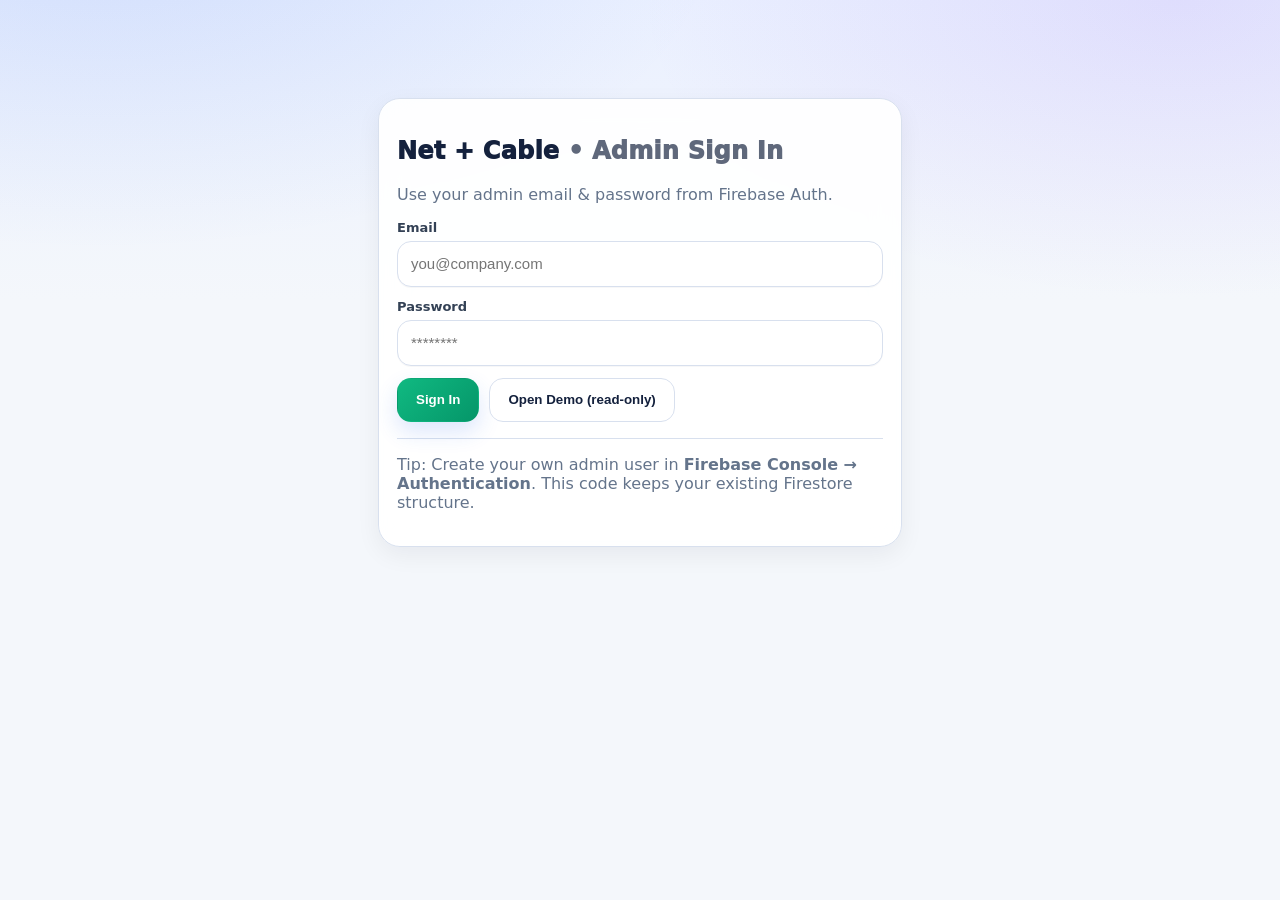
<file: desk.html>
<!DOCTYPE html>
<html lang="en">
<head>
  <meta charset="utf-8" />
  <meta name="viewport" content="width=device-width, initial-scale=1, viewport-fit=cover" />
  <title>Net + Cable • Admin</title>
  <link rel="stylesheet" href="css/admin.css" />
</head>
<body>

<div id="toastWrap" class="toast-wrap"></div>

<div id="authView" class="wrap auth">
  <div class="card">
    <h2 class="logo">Net + Cable <span class="subtle">• Admin Sign In</span></h2>
    <p class="muted" style="margin-top:6px">Use your admin email & password from Firebase Auth.</p>
    <label>Email</label>
    <input id="authEmail" type="email" placeholder="you@company.com" />
    <label>Password</label>
    <input id="authPass" type="password" placeholder="********" />
    <div class="flex" style="margin-top:12px">
      <button class="btn ok" id="btnLogin" type="button">Sign In</button>
      <button class="btn ghost" id="btnDemo" type="button">Open Demo (read-only)</button>
    </div>
    <p id="authMsg" class="muted" style="margin-top:10px"></p>
    <hr style="border:none;border-top:1px solid var(--border);margin:16px 0">
    <p class="muted">Tip: Create your own admin user in <strong>Firebase Console → Authentication</strong>. This code keeps your existing Firestore structure.</p>
  </div>
</div>

<div id="appView" class="hidden">
  <div class="topbar">
    <div class="wrap">
      <div class="card topbox">
        <div class="brand-stack">
          <div class="brand">Net + Cable • <span class="muted">Admin</span></div>
          <div class="status-pill" id="envInfo">Connected</div>
        </div>
        <div class="top-right">
          <div id="nearExpCount" class="near-pill">Expiring soon: 0</div>
          <button id="signOutBtn" class="signout-btn" type="button">Sign Out</button>
        </div>
      </div>

      <div class="nav-grid" id="navGrid">
        <button class="nav-btn active" data-tab="dashboard" type="button">Dashboard</button>
        <button class="nav-btn" data-tab="customers" type="button">Customers</button>
        <button class="nav-btn" data-tab="forecast" type="button">Forecast</button>
        <button class="nav-btn period-nav" id="periodBtn" type="button">Period<small id="periodLabel">Year</small></button>
        <button class="nav-btn" data-tab="reports" type="button">Reports</button>
        <button class="nav-btn" data-tab="settings" type="button">Settings</button>
      </div>
    </div>
  </div>

  <div class="wrap" style="padding-top:0">
    <section id="tab-dashboard"></section>
    <section id="tab-customers" class="hidden"></section>
    <section id="tab-forecast" class="hidden"></section>

    <section id="tab-reports" class="card hidden">
      <div class="row">
        <div class="col">
          <label>Report Type</label>
          <select id="repType">
            <option value="monthly" selected>Monthly</option>
            <option value="yearly">Yearly</option>
            <option value="custom">Custom Range</option>
          </select>
        </div>
        <div class="col" id="repMonthCol">
          <label>Month</label>
          <input id="repMonth" type="month">
        </div>
        <div class="col hidden" id="repYearCol">
          <label>Year</label>
          <input id="repYear" type="number" min="2000" max="2100" value="">
        </div>
        <div class="col hidden" id="repFromCol">
          <label>From (start date)</label>
          <input id="repFrom" type="date">
        </div>
        <div class="col hidden" id="repToCol">
          <label>To (end date)</label>
          <input id="repTo" type="date">
        </div>
      </div>

      <div class="flex" style="margin-top:12px">
        <button id="btnRunReport" class="btn" type="button">Run Report</button>
        <button id="btnCsv" class="btn ghost" type="button">Export CSV</button>
      </div>

      <div class="row" style="margin-top:14px">
        <div class="col"><div class="kpi-card"><div class="kpi-label">Turnover</div><div id="repTurnover" class="kpi-value">$0.00</div></div></div>
        <div class="col"><div class="kpi-card"><div class="kpi-label">Expense</div><div id="repExpense" class="kpi-value">$0.00</div></div></div>
        <div class="col"><div class="kpi-card"><div class="kpi-label">Profit</div><div id="repProfit" class="kpi-value">$0.00</div></div></div>
      </div>

      <h3 style="margin-top:18px">Included Plans in Period</h3>
      <div class="card table-scroll" style="padding:0">
        <table class="grid" id="repGrid">
          <thead>
            <tr>
              <th>Date</th><th>Customer</th><th>Plan</th><th>Turnover $</th><th>Expense $</th><th>Profit $</th><th>Paid</th><th>Action</th>
            </tr>
          </thead>
          <tbody></tbody>
        </table>
      </div>
    </section>

    <section id="tab-settings" class="card hidden">
      <div class="section-title">
        <div>
          <h3>Settings</h3>
          <div class="helper">Forecast below is read-only. It does not write to Firebase.</div>
        </div>
        <button id="btnTogglePlans" class="btn ghost" type="button">Manage Plans</button>
      </div>
      <label>Expiring soon threshold (days)</label>
      <input id="settingNearDays" type="number" min="1">
      <p class="muted" style="margin-top:6px">This only affects frontend highlighting and filtering. No backend change.</p>
      <hr style="border:none;border-top:1px solid var(--border);margin:14px 0">
      <div class="flex">
        <button id="btnCleanupOrphans" class="btn danger" type="button">🗑 Delete Orphan Renewals</button>
        <span id="cleanupMsg" class="muted"></span>
      </div>

      <div id="settingsPlansWrap" class="hidden" style="margin-top:16px">
        <div class="section-title">
          <h3>Manage Plans</h3>
          <div class="flex">
            <button id="btnSeedPlans" class="btn ghost" type="button">Seed sample plans</button>
            <button id="btnAddPlan" class="btn ok" type="button">+ Add Plan</button>
          </div>
        </div>
        <div class="card table-scroll" style="padding:0">
          <table class="grid" id="plansGrid">
            <thead>
              <tr>
                <th>ID</th><th>Name</th><th>Duration (months)</th>
                <th>Retail $</th><th>Wholesale $</th><th>Description</th><th>Actions</th>
              </tr>
            </thead>
            <tbody></tbody>
          </table>
        </div>
      </div>
    </section>

    <div id="modalCustomer" class="modal">
      <div class="body">
        <div class="head">
          <h3 id="custModalTitle">Add Customer</h3>
          <button class="btn ghost" id="xCust" type="button">✕</button>
        </div>

        <div id="smartPasteShell" class="card smart-paste-shell">
          <div class="smart-paste-top">
            <div>
              <p class="smart-paste-title">Quick Customer Import</p>
              <div class="helper">Paste copied customer info, press Enter or Auto Fill, then check and save.</div>
            </div>
            <button id="btnToggleSmartPaste" class="btn ghost" type="button">Paste Info</button>
          </div>
          <div id="smartPastePanel" class="smart-paste-panel hidden">
            <textarea id="c_smartPaste" class="mono" placeholder="Paste customer details here..."></textarea>
            <div class="flex" style="margin-top:10px">
              <button id="btnSmartPaste" class="btn ok" type="button">Enter / Auto Fill</button>
              <button id="btnClearSmartPaste" class="btn ghost" type="button">Clear</button>
              <span id="smartPasteMsg" class="muted"></span>
            </div>
            <div class="helper" style="margin-top:8px">Tip: Press Enter after pasting to auto-fill. Use Shift + Enter only if you need a new line.</div>
          </div>
        </div>

        <div class="row">
          <div class="col">
            <label>Name</label><input id="c_name">
            <label>Phone</label><input id="c_phone">
            <label>Email</label><input id="c_email" type="email">
            <label>Comments</label><textarea id="c_comments" rows="2" placeholder="Notes / email from source comments"></textarea>
            <label>User ID (internal)</label><input id="c_userId" placeholder="e.g., CUST-001">
            <label>MAC Address</label><input id="c_mac" placeholder="AA:BB:CC:DD:EE:FF">
          </div>
          <div class="col">
            <label>Plan</label><select id="c_plan"></select>
            <div class="muted" style="margin-top:6px">You can override retail, selling, and wholesale values below.</div>
            <label>Plan Actual Price</label><input id="c_actual" type="number" step="0.01" min="0" placeholder="e.g., 20.00">
            <label>Selling Price (what customer pays)</label><input id="c_cost" type="number" step="0.01" min="0">
            <label>Wholesale Rate (your cost)</label><input id="c_wholesale" type="number" step="0.01" min="0">
            <label>Discount Name (optional)</label><input id="c_discName" placeholder="e.g., Diwali Offer, Combo Deal">
            <label>Includes STB?</label>
            <select id="c_stb"><option value="no" selected>No</option><option value="yes">Yes</option></select>
            <div id="stbBox" class="hidden">
              <label>STB Actual Price</label><input id="c_stbActual" type="number" step="0.01" min="0" placeholder="e.g., 49.00">
              <label>STB Selling Price</label><input id="c_stbCost" type="number" step="0.01" min="0">
              <label>STB Wholesale</label><input id="c_stbWholesale" type="number" step="0.01" min="0">
            </div>
          </div>
          <div class="col">
            <label>Plan Start Date</label><input id="c_start" type="date">
            <label>Plan Expiry Date</label><input id="c_expiry" type="date">
            <label>Payment Received?</label>
            <select id="c_paid"><option value="yes" selected>Yes</option><option value="no">No</option></select>
            <div class="card" style="margin-top:10px">
              <div class="muted">Totals Preview</div>
              <div id="c_preview" class="muted">—</div>
            </div>
          </div>
        </div>
        <div class="foot">
          <label class="flex" style="gap:8px;align-items:center;margin-right:auto">
            <input id="c_invoice" type="checkbox" checked> Open slip after save
          </label>
          <button type="button" class="btn secondary" id="btnSaveCustomer">Save</button>
        </div>
      </div>
    </div>

    <div id="modalRenew" class="modal">
      <div class="body">
        <div class="head">
          <h3 id="renewTitle">Renew Plan</h3>
          <button class="btn ghost" id="xRenew" type="button">✕</button>
        </div>
        <div class="row">
          <div class="col">
            <label>Plan</label><select id="r_plan"></select>
            <label>Plan Actual Price</label><input id="r_actual" type="number" step="0.01" min="0">
            <label>Plan Selling Price</label><input id="r_cost" type="number" step="0.01" min="0">
            <label>Wholesale</label><input id="r_wholesale" type="number" step="0.01" min="0">
            <label>Discount Name (optional)</label><input id="r_discName">
          </div>
          <div class="col">
            <label>Includes STB?</label>
            <select id="r_stb"><option value="no" selected>No</option><option value="yes">Yes</option></select>
            <div id="r_stbBox" class="hidden">
              <label>STB Actual Price</label><input id="r_stbActual" type="number" step="0.01" min="0">
              <label>STB Selling Price</label><input id="r_stbCost" type="number" step="0.01" min="0">
              <label>STB Wholesale</label><input id="r_stbWholesale" type="number" step="0.01" min="0">
            </div>
            <label>Start Date</label><input id="r_start" type="date">
            <label>Expiry Date</label><input id="r_expiry" type="date">
            <label>Payment Received?</label>
            <select id="r_paid"><option value="yes" selected>Yes</option><option value="no">No</option></select>
          </div>
        </div>
        <div class="foot">
          <label class="flex" style="gap:8px;align-items:center;margin-right:auto">
            <input id="r_invoice" type="checkbox" checked> Open slip after renewal
          </label>
          <button id="btnDoRenew" class="btn ok" type="button">Confirm Renewal</button>
        </div>
      </div>
    </div>

    <div id="modalPlan" class="modal">
      <div class="body">
        <div class="head">
          <h3 id="planTitle">Add Plan</h3>
          <button class="btn ghost" id="xPlan" type="button">✕</button>
        </div>
        <div class="row">
          <div class="col">
            <label>Plan ID</label><input id="p_id" placeholder="PLN-1MO">
            <label>Name</label><input id="p_name" placeholder="1 month">
            <label>Duration (months)</label><input id="p_months" type="number" min="0" step="1" value="1">
          </div>
          <div class="col">
            <label>Retail Price</label><input id="p_retail" type="number" step="0.01" min="0">
            <label>Wholesale Cost</label><input id="p_wholesale" type="number" step="0.01" min="0">
            <label>Description</label><input id="p_desc" placeholder="Most popular">
          </div>
        </div>
        <div class="foot">
          <button id="btnSavePlan" class="btn secondary" type="button">Save Plan</button>
        </div>
      </div>
    </div>

    <div id="modalPeriod" class="modal">
      <div class="body">
        <div class="head">
          <h3>Choose dashboard period</h3>
          <button class="btn ghost" id="xPeriod" type="button">✕</button>
        </div>
        <div id="periodOptions" class="list-stack"></div>
      </div>
    </div>
  </div>
</div>

<script type="module" src="js/app.js"></script>
</body>
</html>
</file>
<file: css/admin.css>
:root{
  --bg:#f4f7fb;
  --bg2:#eaf0ff;
  --card:#ffffff;
  --card2:#f8fafc;
  --card3:#eef4ff;
  --ink:#14213d;
  --muted:#64748b;
  --accent:#2563eb;
  --accent2:#7c3aed;
  --danger:#ef4444;
  --ok:#10b981;
  --border:#d8e0ee;
  --warn:#f59e0b;
  --shadow:0 18px 45px rgba(15,23,42,.08);
  --shadow-soft:0 8px 24px rgba(15,23,42,.06);
  --safe-top: env(safe-area-inset-top, 0px);
  --safe-bottom: env(safe-area-inset-bottom, 0px);
  --safe-left: env(safe-area-inset-left, 0px);
  --safe-right: env(safe-area-inset-right, 0px);
  --space:16px;
  --radius:22px;
  --tap:44px;
  --shell:1280px;
}

html[data-theme="dark"]{
  --bg:#0b1020;
  --bg2:#101936;
  --card:#121831;
  --card2:#10162d;
  --card3:#182041;
  --ink:#e7ecff;
  --muted:#9aa7d9;
  --accent:#6a8cff;
  --accent2:#8a5fff;
  --danger:#ff647c;
  --ok:#35d0a7;
  --border:#23305b;
  --warn:#ffc857;
  --shadow:0 18px 45px rgba(0,0,0,.22);
  --shadow-soft:0 8px 24px rgba(0,0,0,.16);
}

*{box-sizing:border-box;-webkit-tap-highlight-color:rgba(37,99,235,.08)}
html,body{min-height:100%}
body{
  margin:0;
  font-family:ui-sans-serif,system-ui,-apple-system,"Segoe UI",Roboto,Arial;
  background:
    radial-gradient(1000px 520px at 8% -8%,rgba(37,99,235,.12),transparent 62%),
    radial-gradient(900px 500px at 92% 0%,rgba(124,58,237,.10),transparent 60%),
    linear-gradient(180deg,var(--bg2),var(--bg) 300px,var(--bg));
  color:var(--ink);
  padding-bottom: calc(var(--safe-bottom) + 24px);
  overscroll-behavior-y:none;
}

a{color:var(--accent)}
.wrap{
  width:100%;
  max-width:var(--shell);
  margin:0 auto;
  padding:18px 24px;
  padding-left:max(24px, var(--safe-left));
  padding-right:max(24px, var(--safe-right));
}

.card{
  background:rgba(255,255,255,.92);
  border:1px solid var(--border);
  border-radius:var(--radius);
  padding:18px;
  box-shadow:var(--shadow-soft);
  backdrop-filter:blur(14px);
  -webkit-backdrop-filter:blur(14px);
}
html[data-theme="dark"] .card{
  background:linear-gradient(180deg, rgba(18,24,49,.96), rgba(16,22,45,.96));
}

.row{display:flex;gap:var(--space);flex-wrap:wrap}
.col{flex:1 1 320px; min-width:280px}

.btn{
  appearance:none;
  border:1px solid transparent;
  background:linear-gradient(135deg,var(--accent),var(--accent2));
  color:#fff;
  padding:12px 18px;
  border-radius:14px;
  font-weight:800;
  cursor:pointer;
  min-height:var(--tap);
  touch-action:manipulation;
  transition:transform .08s ease, opacity .2s ease, filter .2s ease, box-shadow .2s ease;
  box-shadow:0 10px 22px rgba(37,99,235,.16);
}
.btn.secondary{background:#334155;color:#fff;box-shadow:none}
.btn.ghost{
  background:#fff;
  border-color:var(--border);
  color:var(--ink);
  box-shadow:none;
}
html[data-theme="dark"] .btn.ghost{background:transparent}
.btn.warn{background:linear-gradient(135deg,#f59e0b,#ea580c)}
.btn.danger{background:linear-gradient(135deg,#f43f5e,#dc2626)}
.btn.ok{background:linear-gradient(135deg,#10b981,#059669)}
.btn:hover{filter:brightness(1.02);box-shadow:0 14px 26px rgba(37,99,235,.18)}
.btn.ghost:hover{box-shadow:0 10px 22px rgba(15,23,42,.06)}
.btn:active{transform:translateY(1px); opacity:.95}
.btn:disabled{opacity:.6; cursor:not-allowed}

.chip{
  display:inline-flex;
  align-items:center;
  justify-content:center;
  padding:7px 11px;
  border-radius:999px;
  background:#eef4ff;
  border:1px solid #dbeafe;
  color:#1d4ed8;
  font-size:12px;
  font-weight:800;
  min-height:34px;
}
html[data-theme="dark"] .chip{background:#1a2244;border-color:#2a3670;color:#cfe2ff}

.topbar{
  position:sticky;
  top:0;
  z-index:50;
  background:rgba(244,247,251,.78);
  -webkit-backdrop-filter:blur(18px);
  backdrop-filter:blur(18px);
  border-bottom:1px solid rgba(216,224,238,.72);
  padding-top:var(--safe-top);
}
html[data-theme="dark"] .topbar{
  background:rgba(11,16,32,.78);
  border-bottom:1px solid rgba(35,48,91,.72);
}
.topbar .wrap{padding-top:12px;padding-bottom:12px}

.topbox{
  display:grid;
  grid-template-columns:minmax(0,1fr) auto;
  gap:18px;
  align-items:center;
  padding:16px 18px;
  box-shadow:var(--shadow);
}
.brand-stack{
  display:flex;
  align-items:center;
  gap:14px;
  min-width:0;
  flex-wrap:wrap;
}
.brand{
  font-size:28px;
  line-height:1.05;
  font-weight:950;
  letter-spacing:-.4px;
  word-break:break-word;
}
.brand .muted{color:#64748b}
html[data-theme="dark"] .brand .muted{color:#a9b7ff}
.top-right{
  display:flex;
  flex-direction:row;
  gap:10px;
  align-items:center;
  justify-content:flex-end;
  min-width:0;
}
.status-pill,.near-pill,.signout-btn{
  border:1px solid var(--border);
  border-radius:999px;
  background:#f8fafc;
  color:var(--ink);
  display:inline-flex;
  align-items:center;
  justify-content:center;
  min-height:42px;
  padding:9px 15px;
  font-weight:800;
  white-space:nowrap;
}
html[data-theme="dark"] .status-pill,
html[data-theme="dark"] .near-pill,
html[data-theme="dark"] .signout-btn{background:#11183a}
.near-pill{font-size:15px;background:#fff7ed;border-color:#fed7aa;color:#9a3412}
html[data-theme="dark"] .near-pill{background:#2a2416;color:#ffe7a8;border-color:#684}
.signout-btn{
  min-height:44px;
  border-radius:999px;
  font-size:14px;
  background:#0f172a;
  color:#fff;
  cursor:pointer;
}
html[data-theme="dark"] .signout-btn{background:linear-gradient(180deg,#1c2554,#161f48)}

.nav-grid{
  display:grid;
  grid-template-columns:repeat(6, minmax(0, 1fr));
  gap:12px;
  margin:14px 0 0;
}
.nav-btn{
  min-height:66px;
  border-radius:18px;
  border:1px solid var(--border);
  background:#ffffff;
  color:var(--ink);
  font-weight:900;
  font-size:14px;
  display:flex;
  flex-direction:column;
  align-items:center;
  justify-content:center;
  gap:3px;
  text-align:center;
  padding:10px 8px;
  cursor:pointer;
  box-shadow:0 8px 20px rgba(15,23,42,.05);
  transition:transform .12s ease, box-shadow .2s ease, border-color .2s ease, background .2s ease;
}
.nav-btn:hover{transform:translateY(-1px);box-shadow:0 12px 26px rgba(15,23,42,.08)}
.nav-btn small{font-size:12px;color:var(--muted);font-weight:800;opacity:.9}
.nav-btn.active{
  color:#fff;
  border-color:transparent;
  background:linear-gradient(135deg,var(--accent),var(--accent2));
  box-shadow:0 14px 28px rgba(37,99,235,.20);
}
.nav-btn.active small{color:#e0e7ff}
.nav-btn.period-nav small{font-size:13px}
html[data-theme="dark"] .nav-btn{background:linear-gradient(180deg,#121a3a,#0f1530);color:#fff}
html[data-theme="dark"] .nav-btn.active{background:linear-gradient(135deg,#2c376f,#202b5e)}

.section-title{
  display:flex;
  align-items:flex-start;
  justify-content:space-between;
  gap:14px;
  flex-wrap:wrap;
  margin-bottom:12px;
}
.section-title h3,.section-title h2{margin:0;letter-spacing:-.2px}
.section-title h2{font-size:26px}
.helper{font-size:13px;color:var(--muted);line-height:1.45}
.muted{color:var(--muted)}
.hidden{display:none!important}
.grow{flex:1}
.flex{display:flex;gap:10px;align-items:center;flex-wrap:wrap}
.right{text-align:right}
.center{text-align:center}
.mono{font-family:ui-monospace,SFMono-Regular,Menlo,Monaco,"Roboto Mono",monospace}

input,select,textarea{
  width:100%;
  padding:12px 13px;
  border-radius:14px;
  border:1px solid var(--border);
  background:#ffffff;
  color:var(--ink);
  font-size:15px;
  min-height:46px;
  outline:none;
  box-shadow:0 1px 0 rgba(15,23,42,.03);
}
html[data-theme="dark"] input,
html[data-theme="dark"] select,
html[data-theme="dark"] textarea{background:#0f1530;color:var(--ink)}
input:focus,select:focus,textarea:focus{
  border-color:#60a5fa;
  box-shadow:0 0 0 4px rgba(37,99,235,.12);
}
label{display:block;margin-top:12px;margin-bottom:6px;color:#334155;font-size:13px;font-weight:800}
html[data-theme="dark"] label{color:#ccd6ff}

.stats-grid{
  display:grid;
  grid-template-columns:repeat(4,minmax(0,1fr));
  gap:14px;
  margin-top:12px;
}
.kpi-card{
  padding:18px;
  border-radius:18px;
  border:1px solid var(--border);
  background:linear-gradient(180deg,#fff,#f8fafc);
  min-width:0;
  box-shadow:0 8px 20px rgba(15,23,42,.04);
}
html[data-theme="dark"] .kpi-card{background:#121a3a}
.kpi-label{font-size:13px;color:var(--muted);line-height:1.25;font-weight:800}
.kpi-value{font-size:32px;font-weight:950;line-height:1.05;margin-top:8px;letter-spacing:-.7px}

.metric-stack{
  display:grid;
  grid-template-columns:repeat(3,minmax(0,1fr));
  gap:14px;
  margin-top:14px;
}
.metric-bar{
  padding:16px;
  border:1px solid var(--border);
  border-radius:18px;
  background:linear-gradient(180deg,#fff,#f8fafc);
  box-shadow:0 8px 20px rgba(15,23,42,.04);
}
html[data-theme="dark"] .metric-bar{background:#121a3a}
.metric-top{display:flex;align-items:center;justify-content:space-between;gap:10px;margin-bottom:12px}
.metric-top strong{font-size:15px}
.metric-top span{font-size:14px;color:var(--muted)}
.track{height:10px;border-radius:999px;background:#e2e8f0;border:1px solid #dbe3f0;overflow:hidden}
html[data-theme="dark"] .track{background:#0d1330;border-color:#1d2858}
.fill{height:100%;border-radius:999px;background:linear-gradient(90deg,#10b981,#2563eb,#7c3aed)}

.control-grid{
  display:grid;
  grid-template-columns:repeat(2,minmax(0,1fr));
  gap:12px;
}
.control-grid.three{grid-template-columns:repeat(3,minmax(0,1fr))}
.list-stack{display:flex;flex-direction:column;gap:12px}
.empty-state{
  text-align:center;
  padding:24px;
  color:var(--muted);
  border:1px dashed var(--border);
  border-radius:16px;
  background:#f8fafc;
}
html[data-theme="dark"] .empty-state{background:#10162d}

.accordion-item{
  border:1px solid var(--border);
  border-radius:18px;
  overflow:hidden;
  background:#ffffff;
  box-shadow:0 8px 20px rgba(15,23,42,.04);
}
html[data-theme="dark"] .accordion-item{background:#10162d}
.accordion-head{
  display:grid;
  grid-template-columns:minmax(0,1fr) auto;
  gap:14px;
  padding:14px 16px;
  align-items:center;
}
.accordion-left{min-width:0;display:flex;flex-direction:column;gap:7px}
.accordion-name{font-size:19px;font-weight:950;line-height:1.1;word-break:break-word}
.accordion-meta{display:flex;gap:7px;flex-wrap:wrap;font-size:12px;color:var(--muted);align-items:center}
.mini-badge{
  display:inline-flex;
  align-items:center;
  justify-content:center;
  min-height:30px;
  padding:5px 10px;
  border-radius:999px;
  border:1px solid var(--border);
  font-size:12px;
  font-weight:850;
}
.badge-exp{background:#fff1f2;color:#be123c;border-color:#fecdd3}
.badge-ok{background:#ecfdf5;color:#047857;border-color:#a7f3d0}
.badge-warn{background:#fffbeb;color:#92400e;border-color:#fde68a}
.badge-muted{background:#f1f5f9;color:#475569;border-color:#d8e0ee}
html[data-theme="dark"] .badge-exp{background:#2a1a1a;color:#ffb3c0;border-color:#624}
html[data-theme="dark"] .badge-ok{background:#14231b;color:#b9ffe9;border-color:#264}
html[data-theme="dark"] .badge-warn{background:#2a2416;color:#ffe7a8;border-color:#684}
html[data-theme="dark"] .badge-muted{background:#19213d;color:#cbd6ff;border-color:#34406e}

.accordion-actions{display:flex;gap:8px;align-items:center;flex-wrap:wrap;justify-content:flex-end}
.mini-btn{
  appearance:none;
  border:1px solid var(--border);
  background:#fff;
  color:var(--ink);
  border-radius:13px;
  min-height:38px;
  padding:0 13px;
  font-weight:900;
  cursor:pointer;
}
.mini-btn.ok{background:linear-gradient(135deg,#10b981,#059669);color:#fff;border-color:transparent}
.mini-btn.ghost{background:#fff}
html[data-theme="dark"] .mini-btn{background:#141c42;color:#fff}
html[data-theme="dark"] .mini-btn.ghost{background:transparent}
.accordion-body{display:none;padding:14px;border-top:1px solid var(--border);background:#f8fafc}
html[data-theme="dark"] .accordion-body{background:#0f1530}
.accordion-item.open .accordion-body{display:block}
.detail-grid{
  display:grid;
  grid-template-columns:repeat(4,minmax(0,1fr));
  gap:12px;
}
.detail-box{
  padding:13px;
  border-radius:15px;
  border:1px solid var(--border);
  background:#ffffff;
  min-width:0;
}
html[data-theme="dark"] .detail-box{background:#11183a}
.detail-label{font-size:12px;color:var(--muted);margin-bottom:5px;font-weight:850}
.detail-value{
  font-size:16px;
  font-weight:900;
  line-height:1.2;
  word-break:break-word;
  font-variant-numeric:tabular-nums;
}
.detail-actions{display:flex;gap:8px;flex-wrap:wrap;margin-top:14px}

.table-scroll{
  overflow:auto;
  -webkit-overflow-scrolling:touch;
  border-radius:16px;
}
.grid{width:100%;border-collapse:separate;border-spacing:0;min-width:920px}
.grid th,.grid td{
  padding:13px 12px;
  border-bottom:1px solid var(--border);
  font-size:14px;
  vertical-align:top;
}
.grid th{
  text-align:left;
  color:#334155;
  background:#f1f5f9;
  position:sticky;
  top:0;
  z-index:1;
  font-weight:900;
}
html[data-theme="dark"] .grid th{color:#c7d3ff;background:#121a3a}
.grid tbody tr:hover td{background:rgba(37,99,235,.04)}

.forecast-shell{
  display:flex;
  flex-direction:column;
  gap:14px;
  margin-top:12px;
}
.forecast-btn-grid{
  display:grid;
  grid-template-columns:repeat(4,minmax(0,1fr));
  gap:12px;
}
.forecast-main-card{
  padding:20px;
  border-radius:20px;
  border:1px solid var(--border);
  background:linear-gradient(180deg,#fff,#f8fafc);
  box-shadow:0 8px 20px rgba(15,23,42,.04);
}
html[data-theme="dark"] .forecast-main-card{background:#121a3a}
.forecast-main-label{
  font-size:13px;
  color:var(--muted);
  margin-top:12px;
  font-weight:850;
}
.forecast-main-value{
  font-size:44px;
  font-weight:950;
  line-height:1.02;
  margin-top:8px;
  white-space:nowrap;
  font-variant-numeric:tabular-nums;
  letter-spacing:-1px;
}
.forecast-note{
  margin-top:12px;
  font-size:13px;
  color:var(--muted);
  line-height:1.45;
}
.forecast-stat-grid{
  display:grid;
  grid-template-columns:repeat(5,minmax(0,1fr));
  gap:12px;
  margin-top:14px;
}
.forecast-card{
  padding:16px;
  border-radius:18px;
  border:1px solid var(--border);
  background:linear-gradient(180deg,#fff,#f8fafc);
  box-shadow:0 8px 20px rgba(15,23,42,.04);
}
html[data-theme="dark"] .forecast-card{background:#121a3a}
.forecast-card h4{margin:0 0 6px 0}
.forecast-big{
  font-size:24px;
  font-weight:950;
  margin-top:8px;
  white-space:nowrap;
  font-variant-numeric:tabular-nums;
}
.plan-rate-list{display:flex;flex-direction:column;gap:10px;margin-top:12px}
.plan-rate-item{padding:13px;border-radius:16px;border:1px solid var(--border);background:#ffffff}
html[data-theme="dark"] .plan-rate-item{background:#121a3a}
.segmented{
  display:grid;
  grid-template-columns:repeat(3,minmax(0,1fr));
  gap:12px;
}

.modal{
  position:fixed;
  inset:0;
  display:none;
  align-items:flex-start;
  justify-content:center;
  background:rgba(15,23,42,.48);
  z-index:200;
  padding:26px;
  overflow:auto;
  padding-top: calc(26px + var(--safe-top));
  padding-bottom: calc(26px + var(--safe-bottom));
}
.modal.open{display:flex}
.modal .body{
  background:var(--card);
  border:1px solid var(--border);
  border-radius:24px;
  padding:20px;
  width:100%;
  max-width:1100px;
  max-height:90vh;
  overflow:auto;
  -webkit-overflow-scrolling:touch;
  box-shadow:0 30px 80px rgba(15,23,42,.24);
}
.modal .head{
  display:flex;
  align-items:center;
  justify-content:space-between;
  margin-bottom:10px;
  position:sticky;
  top:0;
  background:var(--card);
  z-index:5;
  padding-bottom:8px;
}
.modal .foot{
  display:flex;
  gap:10px;
  justify-content:flex-end;
  margin-top:14px;
  position:sticky;
  bottom:0;
  background:linear-gradient(180deg, transparent, rgba(255,255,255,.92) 24px, rgba(255,255,255,1) 48px);
  padding-top:14px;
  padding-bottom:6px;
  flex-wrap:wrap;
}
html[data-theme="dark"] .modal .foot{
  background:linear-gradient(180deg, transparent, rgba(18,24,49,.9) 24px, rgba(18,24,49,1) 48px);
}

.auth{
  max-width:560px;
  margin:80px auto;
  padding-left:max(18px, var(--safe-left));
  padding-right:max(18px, var(--safe-right));
}
.logo{font-weight:950;letter-spacing:.2px}
.subtle{opacity:.68}
.toast-wrap{
  position:fixed;
  left:24px;
  right:24px;
  bottom:calc(24px + var(--safe-bottom));
  z-index:500;
  display:flex;
  flex-direction:column;
  gap:10px;
  max-width:520px;
  margin:0 auto;
  pointer-events:none;
}
.toast{
  pointer-events:auto;
  border:1px solid var(--border);
  background:rgba(255,255,255,.98);
  color:var(--ink);
  border-radius:16px;
  padding:13px 15px;
  box-shadow:0 16px 35px rgba(15,23,42,.16);
  font-size:14px;
  font-weight:700;
}
html[data-theme="dark"] .toast{background:rgba(18,24,49,.98)}
.toast.info{border-color:#93c5fd}
.toast.ok{border-color:#86efac}
.toast.warn{border-color:#fcd34d}
.toast.error{border-color:#fda4af}

.smart-paste-shell{
  margin-bottom:14px;
  border:1px dashed rgba(37,99,235,.32);
  background:linear-gradient(180deg,rgba(239,246,255,.88),rgba(248,250,252,.9));
}
html[data-theme="dark"] .smart-paste-shell{
  background:linear-gradient(180deg,rgba(18,26,58,.92),rgba(15,21,48,.92));
  border-color:rgba(106,140,255,.34);
}
.smart-paste-top{
  display:flex;
  align-items:center;
  justify-content:space-between;
  gap:12px;
  flex-wrap:wrap;
}
.smart-paste-title{
  font-size:15px;
  font-weight:950;
  margin:0;
}
.smart-paste-panel{
  margin-top:12px;
  padding-top:12px;
  border-top:1px solid var(--border);
}
#c_smartPaste{
  min-height:175px;
  font-size:13px;
  line-height:1.45;
  resize:vertical;
}

.customer-group{
  border:1px solid var(--border);
  border-radius:18px;
  padding:12px;
  background:linear-gradient(180deg,rgba(255,255,255,.72),rgba(248,250,252,.72));
}
html[data-theme="dark"] .customer-group{background:rgba(15,21,48,.66)}
.customer-group + .customer-group{margin-top:12px}
.customer-group-head{
  display:flex;
  align-items:center;
  justify-content:space-between;
  gap:12px;
  margin-bottom:10px;
  padding:2px 2px 0;
}
.customer-group-title{font-size:15px;font-weight:950}
.customer-group-note{font-size:12px;color:var(--muted);margin-top:3px}
.customer-group-count{
  min-width:34px;
  min-height:34px;
  padding:6px 10px;
  border-radius:999px;
  display:inline-flex;
  align-items:center;
  justify-content:center;
  font-size:12px;
  font-weight:950;
  color:#1d4ed8;
  background:#eff6ff;
  border:1px solid #bfdbfe;
}
html[data-theme="dark"] .customer-group-count{color:#dbeafe;background:#172554;border-color:#334155}
.older-expired-toggle{
  width:100%;
  display:flex;
  align-items:center;
  justify-content:space-between;
  gap:12px;
  min-height:50px;
  padding:11px 14px;
  border-radius:15px;
  border:1px solid var(--border);
  background:var(--card2);
  color:var(--ink);
  font-weight:900;
  cursor:pointer;
  text-align:left;
}
.older-expired-toggle small{color:var(--muted);font-weight:800}
.dashboard-old-expired{
  border:1px solid var(--border);
  border-radius:16px;
  padding:0;
  overflow:hidden;
  background:var(--card2);
}
.dashboard-old-expired summary{
  cursor:pointer;
  list-style:none;
  padding:14px 16px;
  font-weight:900;
}
.dashboard-old-expired summary::-webkit-details-marker{display:none}
.dashboard-old-expired[open] summary{border-bottom:1px solid var(--border)}
.dashboard-old-expired > .list-stack{padding:12px}

.forecast-summary-grid{
  display:grid;
  grid-template-columns:repeat(5,minmax(0,1fr));
  gap:12px;
}
.forecast-summary-card{
  padding:16px;
  border:1px solid var(--border);
  border-radius:18px;
  background:linear-gradient(180deg,#fff,#f8fafc);
  min-width:0;
}
html[data-theme="dark"] .forecast-summary-card{background:#121a3a}
.forecast-summary-label{font-size:12px;color:var(--muted);font-weight:850;line-height:1.3}
.forecast-summary-value{font-size:26px;font-weight:950;line-height:1.05;margin-top:8px;letter-spacing:-.4px}
.forecast-summary-sub{font-size:11px;color:var(--muted);margin-top:6px;line-height:1.35}

.forecast-scenario-grid{
  display:grid;
  grid-template-columns:repeat(3,minmax(0,1fr));
  gap:10px;
}
.forecast-quality{
  display:inline-flex;
  align-items:center;
  gap:7px;
  padding:7px 11px;
  border-radius:999px;
  border:1px solid var(--border);
  background:var(--card2);
  font-size:12px;
  font-weight:900;
}
.forecast-range{
  margin-top:12px;
  padding:13px 14px;
  border:1px solid var(--border);
  border-radius:16px;
  background:var(--card2);
  display:grid;
  grid-template-columns:repeat(2,minmax(0,1fr));
  gap:12px;
}
.forecast-range strong{font-size:17px}
.forecast-range span{display:block;font-size:11px;color:var(--muted);margin-top:3px}

.forecast-month-chart{
  display:flex;
  flex-direction:column;
  gap:9px;
  margin-top:12px;
}
.forecast-month-row{
  display:grid;
  grid-template-columns:84px minmax(0,1fr) 92px;
  gap:10px;
  align-items:center;
}
.forecast-month-name{font-size:12px;font-weight:900}
.forecast-month-bar{
  height:12px;
  border-radius:999px;
  background:#e2e8f0;
  overflow:hidden;
  border:1px solid var(--border);
}
html[data-theme="dark"] .forecast-month-bar{background:#0d1330}
.forecast-month-fill{
  height:100%;
  border-radius:999px;
  background:linear-gradient(90deg,#2563eb,#7c3aed);
}
.forecast-month-money{text-align:right;font-size:12px;font-weight:900}

.forecast-table-desktop{display:block}
.forecast-mobile-list{display:none}
.forecast-mobile-card{
  padding:14px;
  border:1px solid var(--border);
  border-radius:17px;
  background:var(--card2);
}
.forecast-mobile-head{
  display:flex;
  align-items:center;
  justify-content:space-between;
  gap:10px;
  margin-bottom:10px;
}
.forecast-mobile-grid{
  display:grid;
  grid-template-columns:repeat(2,minmax(0,1fr));
  gap:9px;
}
.forecast-mobile-stat{
  padding:10px;
  border:1px solid var(--border);
  border-radius:13px;
  background:var(--card);
}
.forecast-mobile-stat span{display:block;color:var(--muted);font-size:11px;font-weight:800}
.forecast-mobile-stat strong{display:block;margin-top:4px;font-size:15px}
.forecast-method-grid{
  display:grid;
  grid-template-columns:repeat(3,minmax(0,1fr));
  gap:12px;
}

@media (max-width: 1100px){
  :root{--shell:980px}
  .nav-grid{grid-template-columns:repeat(3,minmax(0,1fr))}
  .metric-stack{grid-template-columns:1fr}
  .detail-grid{grid-template-columns:repeat(2,minmax(0,1fr))}
  .forecast-stat-grid{grid-template-columns:repeat(2,minmax(0,1fr))}
  .forecast-summary-grid{grid-template-columns:repeat(3,minmax(0,1fr))}
  .forecast-method-grid{grid-template-columns:1fr}
}

@media (max-width: 760px){
  :root{--shell:480px}
  .wrap{padding:14px;padding-left:max(14px, var(--safe-left));padding-right:max(14px, var(--safe-right))}
  .topbar{position:relative;background:transparent;border-bottom:none;backdrop-filter:none;-webkit-backdrop-filter:none}
  .topbox{grid-template-columns:1fr auto;align-items:start;padding:12px}
  .brand-stack{display:flex;flex-direction:column;align-items:flex-start;gap:9px}
  .brand{font-size:20px}
  .top-right{flex-direction:column;align-items:stretch;min-width:128px}
  .status-pill,.near-pill,.signout-btn{min-height:38px;padding:8px 12px}
  .signout-btn{min-height:46px;border-radius:16px}
  .nav-grid{grid-template-columns:repeat(3,minmax(0,1fr));gap:10px;margin:12px 0 14px}
  .nav-btn{min-height:74px;font-size:14px}
  .stats-grid{grid-template-columns:repeat(2,minmax(0,1fr))}
  .metric-stack,.detail-grid,.control-grid,.control-grid.three,.segmented,.forecast-btn-grid,.forecast-stat-grid{grid-template-columns:1fr}
  .accordion-head{grid-template-columns:1fr}
  .accordion-actions{justify-content:flex-start}
  .forecast-main-value{font-size:30px}
  .forecast-summary-grid{grid-template-columns:repeat(2,minmax(0,1fr))}
  .forecast-range{grid-template-columns:1fr}
  .forecast-table-desktop{display:none}
  .forecast-mobile-list{display:flex;flex-direction:column;gap:10px}
  .forecast-month-row{grid-template-columns:68px minmax(0,1fr) 78px}
  .modal{padding:14px;padding-top:calc(14px + var(--safe-top));padding-bottom:calc(14px + var(--safe-bottom))}
  .modal .body{max-width:480px;padding:16px}
  .toast-wrap{left:14px;right:14px;bottom:calc(14px + var(--safe-bottom));max-width:480px}
}

@media (max-width: 420px){
  .brand{font-size:19px}
  .near-pill{font-size:15px}
  .stats-grid{grid-template-columns:1fr}
}

@media (prefers-reduced-motion: reduce){
  *{scroll-behavior:auto; transition:none!important}
}
</file>
